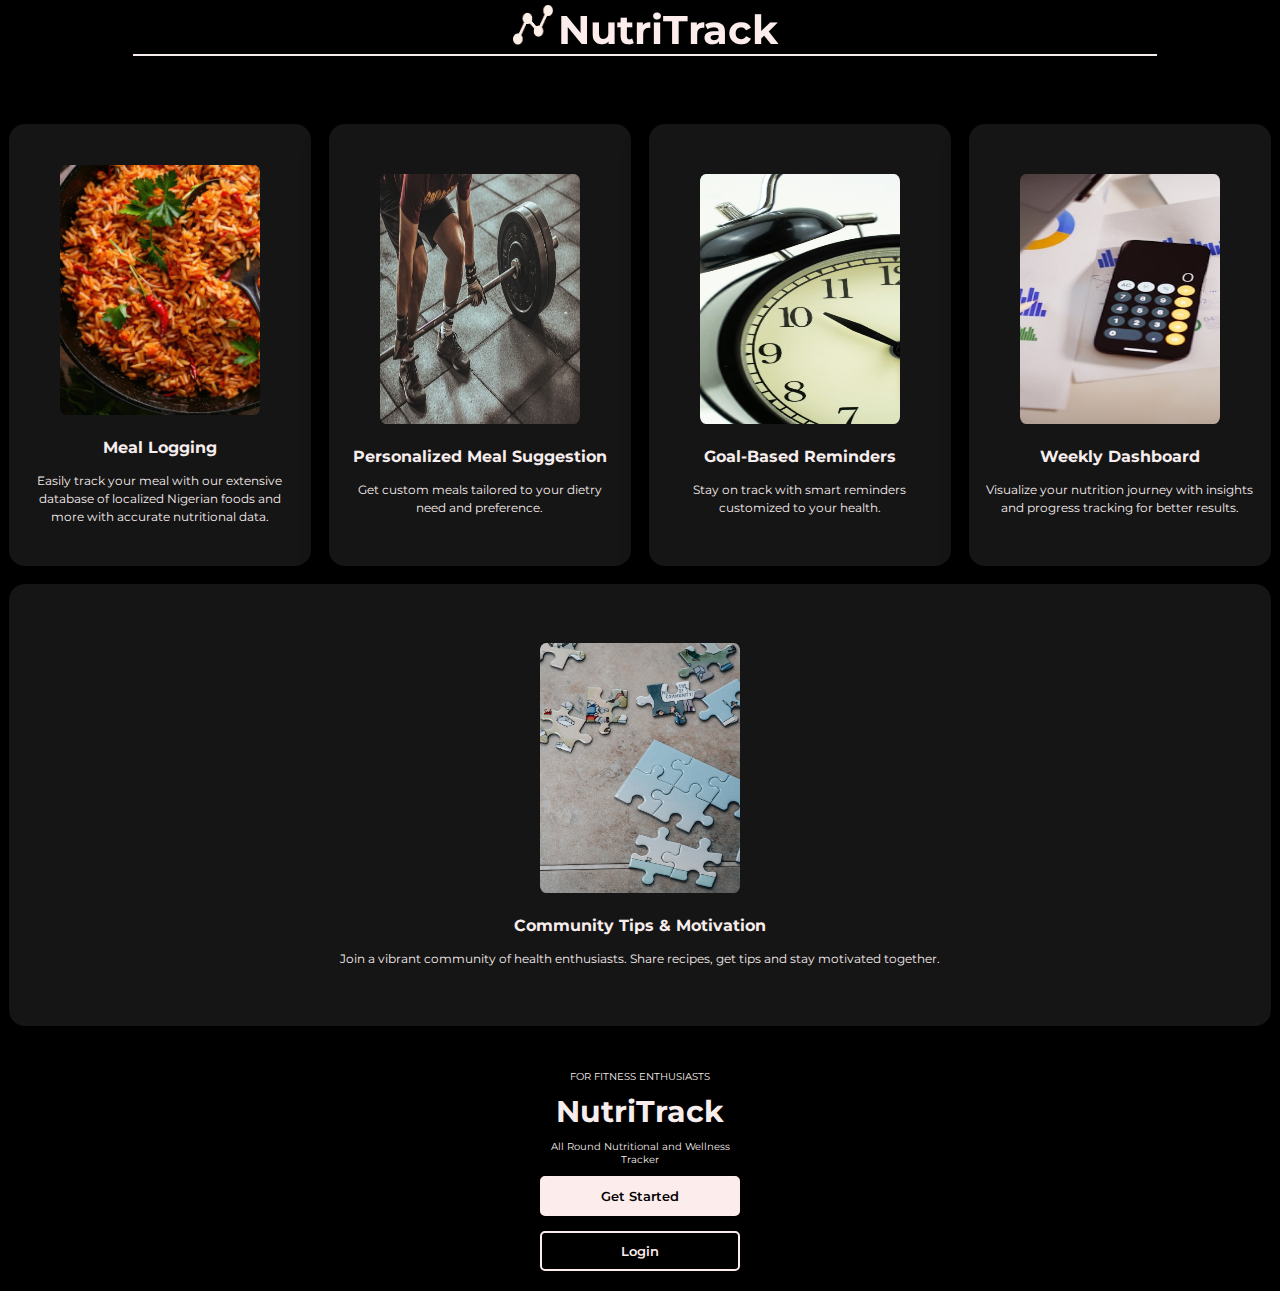
<file: index.html>
<!DOCTYPE html>
<html lang="en">
  <head>
    <meta charset="UTF-8" />
    <meta name="viewport" content="width=device-width, initial-scale=1.0" />
    <title>NUTRITRACK</title>
    <link rel="stylesheet" href="Styles.css" />
    <link rel="preconnect" href="https://fonts.googleapis.com" />
    <link rel="preconnect" href="https://fonts.gstatic.com" crossorigin />
    <link
      href="https://fonts.googleapis.com/css2?family=Montserrat:ital,wght@0,100..900;1,100..900&display=swap"
      rel="stylesheet"
    />
  </head>
  <body>
    <!-- NAVIGATION BAR -->
    <header class="header">
      <div class="header_logo">
        <span class="logo_image"
          ><img
            src="./SIGN IN FOLDER/logo image.jpg"
            alt="NutriTrack Logo"
            class="image_logo"
        /></span>
        <h1 class="header_heading">NutriTrack</h1>
      </div>
    </header>

    <section class="home_card">
      <!-- Features Cards -->
      <div class="feature_cards">
        <!-- MEAL LOGGING CARD -->
        <div class="meal_card card">
          <div class="meal_image">
            <img src="Meal logging image.jpg" alt=" A Meal Image" />
          </div>
          <div class="meal_description description">
            <h3>Meal Logging</h3>
            <p class="features_paragraph">
              Easily track your meal with our extensive database of localized
              Nigerian foods and more with accurate nutritional data.
            </p>
          </div>
        </div>

        <!-- PERSONALIZED MEAL CARD -->
        <div class="personalized_card card">
          <div class="personalized_image">
            <img
              src="Personalized meal image.jpg"
              alt=" A Meal Suggestion image"
            />
          </div>
          <div class="personalized_description description">
            <h3>Personalized Meal Suggestion</h3>
            <p class="features_paragraph">
              Get custom meals tailored to your dietry need and preference.
            </p>
          </div>
        </div>

        <!-- REMINDER CARD  -->
        <div class="reminder_card card">
          <div class="reminder_image">
            <img
              src="goal reminder image.jpg"
              alt=" A Goal Based Reminder image"
            />
          </div>
          <div class="reminder_description description">
            <h3>Goal-Based Reminders</h3>
            <p class="features_paragraph">
              Stay on track with smart reminders customized to your health.
            </p>
          </div>
        </div>

        <!-- DASHBOARD CARD -->
        <div class="dashboard_card card">
          <div class="dashboard_image">
            <img src="dashboard image.jpg" alt=" A Dashboard image" />
          </div>
          <div class="dashboard_description description">
            <h3>Weekly Dashboard</h3>
            <p class="features_paragraph">
              Visualize your nutrition journey with insights and progress
              tracking for better results.
            </p>
          </div>
        </div>

        <!-- COMMUNITY CARD -->
        <div class="community_card card">
          <div class="community_image">
            <img
              src="community image.jpg"
              alt=" A community description image"
            />
          </div>
          <div class="community description">
            <h3>Community Tips & Motivation</h3>
            <p class="features_paragraph">
              Join a vibrant community of health enthusiasts. Share recipes, get
              tips and stay motivated together.
            </p>
          </div>
        </div>
      </div>

      <!-- SET UP CONTAINER -->
      <div class="starting_card">
        <p class="starting_paragraph">FOR FITNESS ENTHUSIASTS</p>
        <h2 class="starting_name">NutriTrack</h2>
        <p class="starting_paragraph">
          All Round Nutritional and Wellness Tracker
        </p>
        <div class="button_container">
          <button class="signup_btn btn">
            <a
              href="./SIGN IN FOLDER/sign_in.html"
              target="_blank"
              class="signup_button"
              >Get Started</a
            >
          </button>
          <button class="signin_btn btn">
            <a
              href="./SIGN IN FOLDER/sign_in.html"
              target="_blank"
              class="signin_button"
              >Login</a
            >
          </button>
        </div>
      </div>
    </section>
  </body>
</html>
</file>
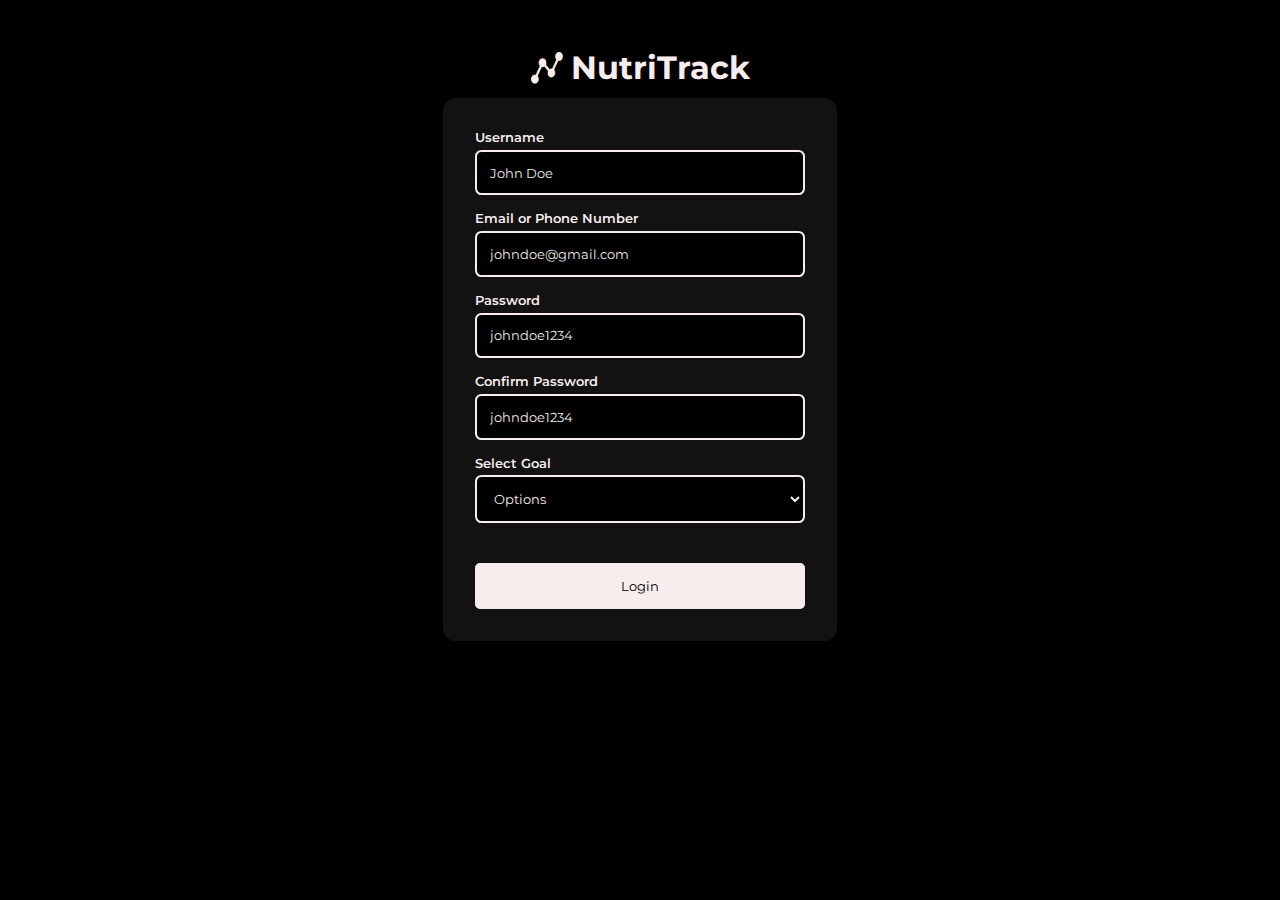
<file: LOG MEAL FOLDER/logmeal.html>
<!DOCTYPE html>
<html lang="en">
  <head>
    <meta charset="UTF-8" />
    <meta name="viewport" content="width=device-width, initial-scale=1.0" />
    <title>Log Meal</title>
    <link rel="stylesheet" href="logmeal.css" />

    <link rel="preconnect" href="https://fonts.googleapis.com" />
    <link rel="preconnect" href="https://fonts.gstatic.com" crossorigin />
    <link
      href="https://fonts.googleapis.com/css2?family=Montserrat:ital,wght@0,100..900;1,100..900&display=swap"
      rel="stylesheet"
    />
  </head>
  <body>
    <!-- NAV BAR -->
    <header class="header">
      <div class="header_logo">
        <span class="logo_image"
          ><img
            src="../PROFILE FOLDER/logo image.jpg"
            alt="NutriTrack Logo"
            class="image_logo"
        /></span>
        <h1 class="header_heading">NutriTrack</h1>
      </div>
      <nav class="header-nav">
        <ul class="header_unordered_list_items">
          <li class="header_unordered_list_item">
            <a
              href="../HOME SCREEN FOLDER/home.html"
              class="header_unordered_list_item_link"
              >Home</a
            >
          </li>
          <li class="header_unordered_list_item">
            <a href="./logmeal.html" class="header_unordered_list_item_link"
              >Log Meals</a
            >
          </li>
          <li class="header_unordered_list_item">
            <a href="../SUGGESTION FOLDER/suggestions.html" class="header_unordered_list_item_link"
              >Meal Suggestions</a
            >
          </li>
          <li class="header_unordered_list_item">
            <a
              href="../DASHBOARD FOLDER/dashboard.html"
              class="header_unordered_list_item_link"
              >Dashboard</a
            >
          </li>
          <li class="header_unordered_list_item">
            <a
              href="../COMMUNITY FOLDER/community.html"
              class="header_unordered_list_item_link"
            >
              Community</a
            >
          </li>
          <li class="header_unordered_list_item">
            <a
              href="../REMINDER FOLDER/reminder.html"
              class="header_unordered_list_item_link"
              >Reminder</a
            >
          </li>
          <li class="header_unordered_list_item">
            <a
              href="../PROFILE FOLDER/profile.html"
              class="header_unordered_list_item_link"
              >Profile</a
            >
          </li>
        </ul>
        <button
          class="header_nav_button"
          type="submit"
          href="../index.html"
          id="logoutBtn"
          target="_blank"
        >
          logout
        </button>
      </nav>
    </header>
    <section class="log-meal__section">
      <div class="main-container">
        <div class="text-group">
          <h1 class="main-heading">Log Your Meal</h1>
          <p class="main-paragraph paragraph">
            Track what you eat to meet your fitness goals.
          </p>
        </div>
        <div class="setup-meal">
          <div class="log-group">
            <div class="log-meal">
              <h2 class="log-heading">Add New Meal</h2>
              <form class="meal-form">
                <div class="meal-info">
                  <div class="meal-name meal">
                    <label for="meal-name">Meal Name</label>
                    <input
                      type="text"
                      name="meal-name"
                      placeholder="e.g Jollof Rice"
                      id="meal-name"
                    />
                  </div>
                  <div class="meal-type meal">
                    <label for="meal-type">Meal Type</label>
                    <select name="meals" id="meal-type">
                      <option value="breakfast">Breakfast</option>
                      <option value="lunch">Lunch</option>
                      <option value="dinner">Dinner</option>
                      <option value="snacks">Snacks</option>
                    </select>
                  </div>
                </div>
                <div class="meal-nutrients">
                  <div class="meal-calories meal">
                    <label for="calories">Calories</label>
                    <input
                      type="number"
                      id="calories"
                      name="calories"
                      value="0"
                    />
                  </div>
                  <div class="meal-protein meal">
                    <label for="protein">Protein (g)</label>
                    <input
                      type="number"
                      id="protein"
                      name="protein"
                      value="0"
                    />
                  </div>
                  <div class="meal-carbs meal">
                    <label for="carbs">Carbs (g)</label>
                    <input type="number" id="carbs" name="carbs" value="0" />
                  </div>
                  <div class="meal-fats meal">
                    <label for="fats">Fats (g)</label>
                    <input type="number" id="fats" name="fats" value="0" />
                  </div>
                </div>
                <button type="submit" class="log-meal-btn">Log meal</button>
              </form>
            </div>
            <div class="logged-meal">
              <div class="text-group">
                <h2 class="logged-heading">Today's Meals</h2>
                <p class="logged-paragraph paragraph">0 meal logged</p>
              </div>
              <div class="logged-meal-stat">
                <p class="logged-meals paragraph">No Meals Logged Yet</p>
              </div>
            </div>
          </div>
          <div class="food-suggestions">
            <div class="text-group">
              <h2 class="suggestion-heading">Nigerian Foods</h2>
              <p class="suggestion-paragraph paragraph">
                Quickly add popular meals
              </p>
            </div>
            <div class="suggested-food">
              <p class="food-suggested">Jollof Rice</p>
              <p class="suggested-nutrient paragraph">250 cal</p>
            </div>
            <div class="suggested-food">
              <p class="food-suggested">Egusi Soup</p>
              <p class="suggested-nutrient paragraph">180 cal</p>
            </div>
            <div class="suggested-food">
              <p class="food-suggested">Pepper Soup</p>
              <p class="suggested-nutrient paragraph">120 cal</p>
            </div>
            <div class="suggested-food">
              <p class="food-suggested">Fufu</p>
              <p class="suggested-nutrient paragraph">200 cal</p>
            </div>
            <div class="suggested-food">
              <p class="food-suggested">Moi Moi</p>
              <p class="suggested-nutrient paragraph">150 cal</p>
            </div>
            <div class="suggested-food">
              <p class="food-suggested">Akara</p>
              <p class="suggested-nutrient paragraph">180 cal</p>
            </div>
            <div class="suggested-food">
              <p class="food-suggested">Suya</p>
              <p class="suggested-nutrient paragraph">220 cal</p>
            </div>
            <div class="suggested-food">
              <p class="food-suggested">Pounded Yam</p>
              <p class="suggested-nutrient paragraph">220 cal</p>
            </div>
            <div class="suggested-food">
              <p class="food-suggested">Garri & Soup</p>
              <p class="suggested-nutrient paragraph">200 cal</p>
            </div>
            <div class="suggested-food">
              <p class="food-suggested">Beans & Plantain</p>
              <p class="suggested-nutrient paragraph">210 cal</p>
            </div>
            <div class="suggested-food">
              <p class="food-suggested">Chin Chin</p>
              <p class="suggested-nutrient paragraph">160 cal</p>
            </div>
            <div class="suggested-food">
              <p class="food-suggested">Meat Pie</p>
              <p class="suggested-nutrient paragraph">280 cal</p>
            </div>
            <div class="suggested-food">
              <p class="food-suggested">Okra Soup</p>
              <p class="suggested-nutrient paragraph">140 cal</p>
            </div>
            <div class="suggested-food">
              <p class="food-suggested">Amala</p>
              <p class="suggested-nutrient paragraph">170 cal</p>
            </div>
          </div>
        </div>
      </div>
    </section>
    <script src="logmeal.js" checkUserSession()></script>
    <script src="session_guard.js"></script>
  </body>
</html>
</file>
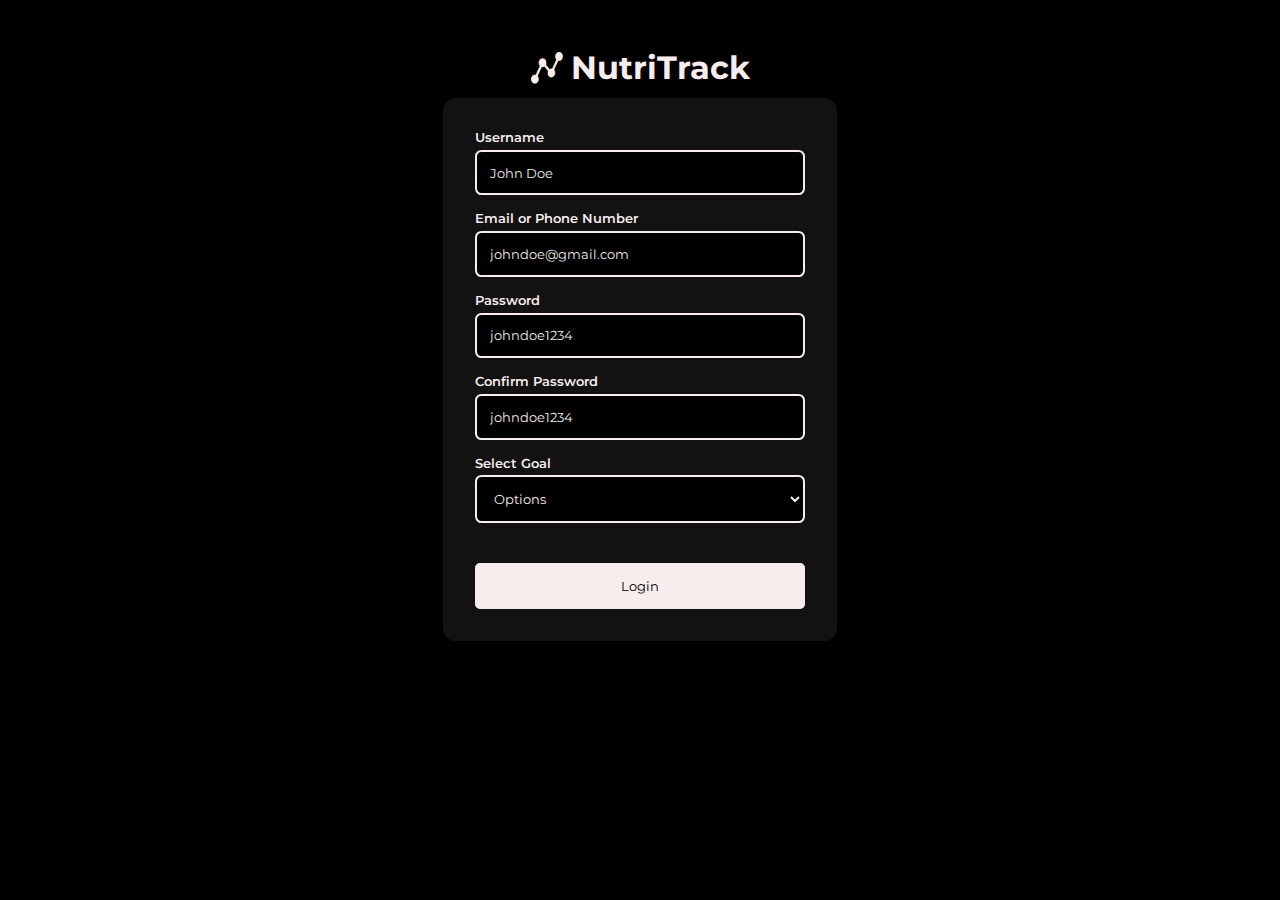
<file: PROFILE FOLDER/profile.html>
<!DOCTYPE html>
<html lang="en">
  <head>
    <meta charset="utf-8" />
    <meta name="viewport" content="width=device-width,initial-scale=1" />
    <title>Your Profile</title>

    <link rel="preconnect" href="https://fonts.googleapis.com" />
    <link rel="preconnect" href="https://fonts.gstatic.com" crossorigin />
    <link
      href="https://fonts.googleapis.com/css2?family=Montserrat:ital,wght@0,100..900;1,100..900&display=swap"
      rel="stylesheet"
    />
    <link rel="stylesheet" href="profile.css" />
  </head>

  <body>
    <!-- FIXED NAV BAR -->
    <header class="header">
      <div class="header_logo">
        <span class="logo_image"
          ><img src="logo image.jpg" alt="NutriTrack Logo" class="image_logo"
        /></span>
        <h1 class="header_heading">NutriTrack</h1>
      </div>
      <nav class="header-nav">
        <ul class="header_unordered_list_items">
          <li class="header_unordered_list_item">
            <a
              href="../HOME SCREEN FOLDER/home.html"
              class="header_unordered_list_item_link"
              >Home</a
            >
          </li>
          <li class="header_unordered_list_item">
            <a href="" class="header_unordered_list_item_link">Log Meals</a>
          </li>
          <li class="header_unordered_list_item">
            <a href="" class="header_unordered_list_item_link"
              >Meal Suggestions</a
            >
          </li>
          <li class="header_unordered_list_item">
            <a
              href="../DASHBOARD FOLDER/dashboard.html"
              class="header_unordered_list_item_link"
              >Dashboard</a
            >
          </li>
          <li class="header_unordered_list_item">
            <a
              href="../REMINDER FOLDER/reminder.html"
              class="header_unordered_list_item_link"
              >Reminder</a
            >
          </li>
          <li class="header_unordered_list_item">
            <a href="./profile.html" class="header_unordered_list_item_link"
              >Profile</a
            >
          </li>
        </ul>
        <button
          class="header_nav_button"
          type="submit"
          href="../index.html"
          id="logoutBtn"
          target="_blank"
        >
          logout
        </button>
      </nav>
    </header>

    <!-- PROFILE BODY -->
    <div class="container">
      <h1 class="profile_title">Your Profile</h1>
      <p class="subtitle">Manage your fitness profile and goals</p>

      <!-- PROFILE CARD -->
      <div class="card">
        <h2>Profile Information</h2>
        <p class="section-desc">
          Update your personal details and fitness goals
        </p>

        <div id="displayMode">
          <div class="info-row">
            <div class="label">Full Name</div>
            <div class="value" id="displayName"><strong>username</strong></div>
          </div>

          <div class="info-row">
            <div class="label">Email</div>
            <div class="value" id="displayEmail">
              <strong>user@email.com</strong>
            </div>
          </div>

          <div class="info-row">
            <div class="label">Daily Calorie Target</div>
            <div class="value">
              <strong id="displayCalories">2000</strong>
              <strong style="color: var(--muted)">calories</strong>
            </div>
          </div>

          <div class="info-row">
            <div class="label">Fitness Goal</div>
            <div class="value" id="displayGoal">
              <strong>Maintenance</strong>
            </div>
          </div>

          <div class="info-row">
            <div class="label">Member Since</div>
            <div class="value" id="memberSince">
              <strong>03/11/2025</strong>
            </div>
          </div>

          <button id="editBtn" class="primary-btn">Edit Profile</button>
        </div>

        <div id="editMode" style="display: none">
          <div class="form-row">
            <label>Full Name</label>
            <input id="nameInput" type="text" />
          </div>

          <div class="form-row">
            <label>Email</label>
            <input id="emailInput" type="email" />
          </div>

          <div class="form-row">
            <label>Daily Calorie Target</label>
            <input id="calorieInput" type="number" />
          </div>

          <div class="form-row">
            <label>Fitness Goal</label>
            <select id="goalInput">
              <option>Weight Loss</option>
              <option>Muscle Gain</option>
              <option selected>Maintenance</option>
              <option>Endurance</option>
            </select>
          </div>

          <div class="button-row">
            <button id="saveBtn" class="primary-btn">Save Changes</button>
            <button id="cancelBtn" class="secondary-btn">Cancel</button>
          </div>
        </div>
      </div>

      <!-- ACCOUNT STATS CARD -->
      <div class="card" style="padding: 18px">
        <h2>Account Stats</h2>
        <p class="section-desc" style="margin-bottom: 14px">
          Overview of your account
        </p>

        <div class="info-row">
          <div class="label">Account Status</div>
          <div class="value" style="color: var(--accent); font-weight: 700">
            Active
          </div>
        </div>

        <div class="info-row">
          <div class="label">Profile Completion</div>
          <div class="value" style="font-weight: 700">100%</div>
        </div>

        <hr
          style="border: none; border-top: 1px solid #e6e6e6; margin: 14px 0"
        />

        <p style="font-size: 14px; color: var(--muted); font-weight: 500">
          Your profile is complete and you're ready to start tracking your
          fitness journey.
        </p>
      </div>
    </div>

    <script src="profile.js" checkUserSession()></script>
    <script src="session_guard.js"></script>
  </body>
</html>
</file>
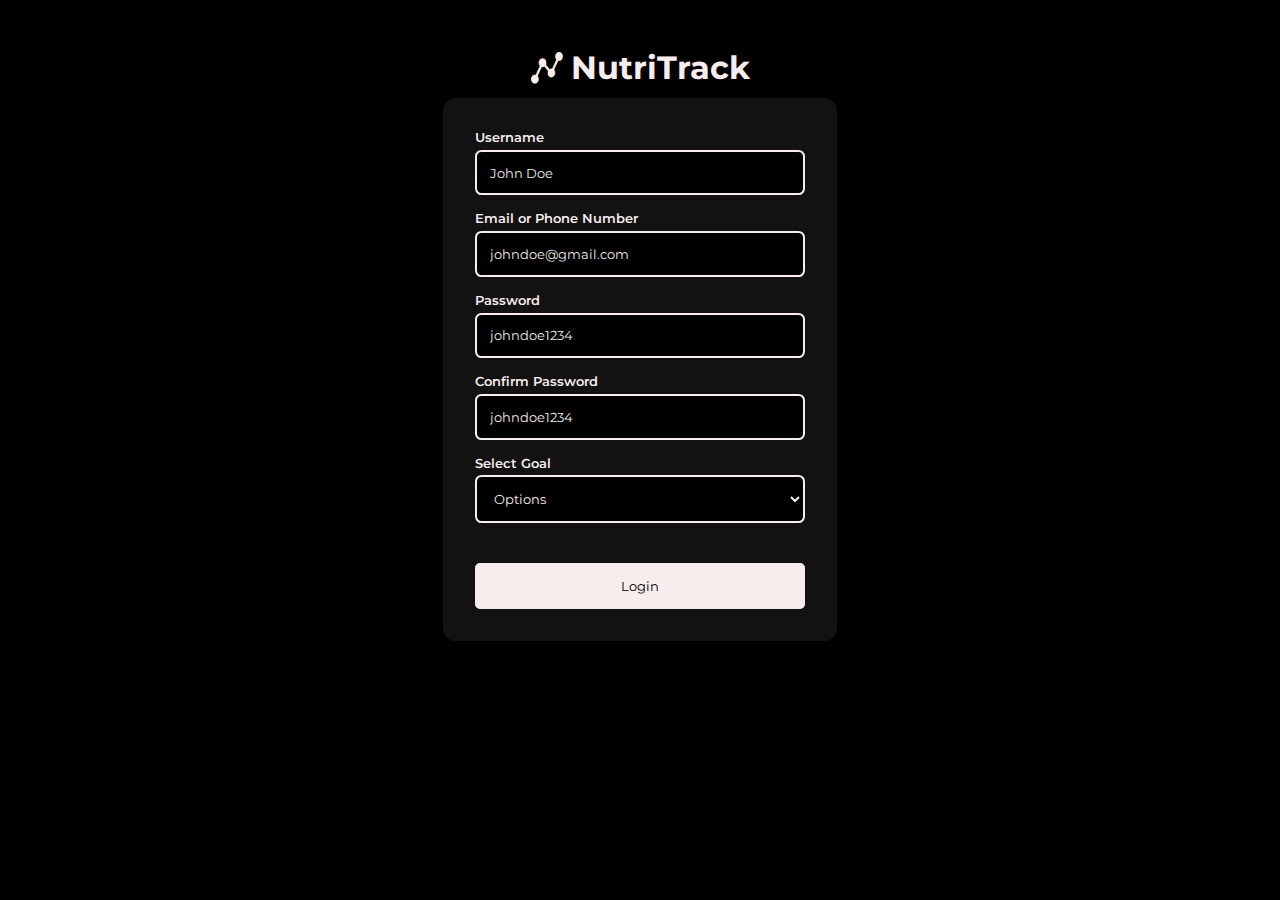
<file: REMINDER FOLDER/reminder.html>
<!DOCTYPE html>
<html lang="en">
  <head>
    <meta charset="UTF-8" />
    <meta name="viewport" content="width=device-width, initial-scale=1.0" />
    <title>Goal-Based Reminders</title>
    <link rel="stylesheet" href="reminder.css" />
    <link rel="preconnect" href="https://fonts.googleapis.com" />
    <link rel="preconnect" href="https://fonts.gstatic.com" crossorigin />
    <link
      href="https://fonts.googleapis.com/css2?family=Montserrat:ital,wght@0,100..900;1,100..900&display=swap"
      rel="stylesheet"
    />
  </head>
  <body>
    <!-- NAV BAR -->
    <header class="header">
      <div class="header_logo">
        <span class="logo_image"
          ><img
            src="../PROFILE FOLDER/logo image.jpg"
            alt="NutriTrack Logo"
            class="image_logo"
        /></span>
        <h1 class="header_heading">NutriTrack</h1>
      </div>
      <nav class="header-nav">
        <ul class="header_unordered_list_items">
          <li class="header_unordered_list_item">
            <a
              href="../HOME SCREEN FOLDER/home.html"
              class="header_unordered_list_item_link"
              >Home</a
            >
          </li>
          <li class="header_unordered_list_item">
            <a href="" class="header_unordered_list_item_link">Log Meals</a>
          </li>
          <li class="header_unordered_list_item">
            <a href="" class="header_unordered_list_item_link"
              >Meal Suggestions</a
            >
          </li>
          <li class="header_unordered_list_item">
            <a
              href="../DASHBOARD FOLDER/dashboard.html"
              class="header_unordered_list_item_link"
              >Dashboard</a
            >
          </li>
          <li class="header_unordered_list_item">
            <a href="./reminder.html" class="header_unordered_list_item_link"
              >Reminder</a
            >
          </li>
          <li class="header_unordered_list_item">
            <a
              href="../PROFILE FOLDER/profile.html"
              class="header_unordered_list_item_link"
              >Profile</a
            >
          </li>
        </ul>
        <button
          class="header_nav_button"
          type="submit"
          href="../index.html"
          id="logoutBtn"
          target="_blank"
        >
          logout
        </button>
      </nav>
    </header>

    <!-- MAIN CONTAINER -->
    <div class="text-group">
      <h1>Goal-Based Reminders</h1>
      <p>Set Reminders For your Meals, Hydration and Workouts</p>
    </div>
    <section class="reminder-section">
      <div class="reminder__card">
        <div class="reminder-state" id="reminder-state">
          <div id="reminder-list">
            <h2>My Reminders</h2>
            <p class="empty-text">No Reminders Set</p>
          </div>
          <div class="reminder__set">
            <p>Let's set up your first reminder.</p>
            <button id="add-reminder-btn">+ Add Reminder</button>
          </div>
        </div>

        <div class="reminder_setup hidden" id="reminder-setup">
          <h3 class="reminder_setup-heading">Set Your Reminders</h3>

          <form class="reminder-form" id="reminder-form">
            <div class="form-group">
              <label for="reminder-type">Reminder Type</label>
              <select name="reminder-type" id="reminder-type">
                <option value="Meal">Meal</option>
                <option value="Hydration">Hydration</option>
                <option value="Workout">Workout</option>
              </select>
            </div>
            <div class="form-group">
              <label for="reminder-time">Time</label>
              <input
                type="time"
                id="reminder-time"
                name="reminder-time"
                value="08:00"
                required
              />
            </div>

            <div class="reminder__setup-btn">
              <button type="submit">Save Reminder</button>
              <button type="button" id="cancel-btn">Cancel</button>
            </div>
          </form>
        </div>
      </div>

      <div class="suggestion__card" id="suggestion-card">
        <h3 class="suggestion-heading">Quick Suggestions</h3>
        <p class="suggestion-paragraph">Get started in one click...</p>

        <div class="suggestions" id="suggest-breakfast">
          <p>8:00 AM</p>
          <p>Breakfast</p>
        </div>
        <div class="suggestions" id="suggest-lunch">
          <p>12:30 PM</p>
          <p>Lunch</p>
        </div>
        <div class="suggestions" id="suggest-dinner">
          <p>7:00 PM</p>
          <p>Dinner</p>
        </div>
        <div class="suggestions" id="suggest-workout-am">
          <p>6:30 AM</p>
          <p>Workout</p>
        </div>
        <div class="suggestions" id="suggest-workout-pm">
          <p>5:30 PM</p>
          <p>Workout</p>
        </div>
      </div>
    </section>

    <script src="reminder.js" checkUserSession()></script>
    <script src="session_guard.js"></script>
  </body>
</html>
</file>
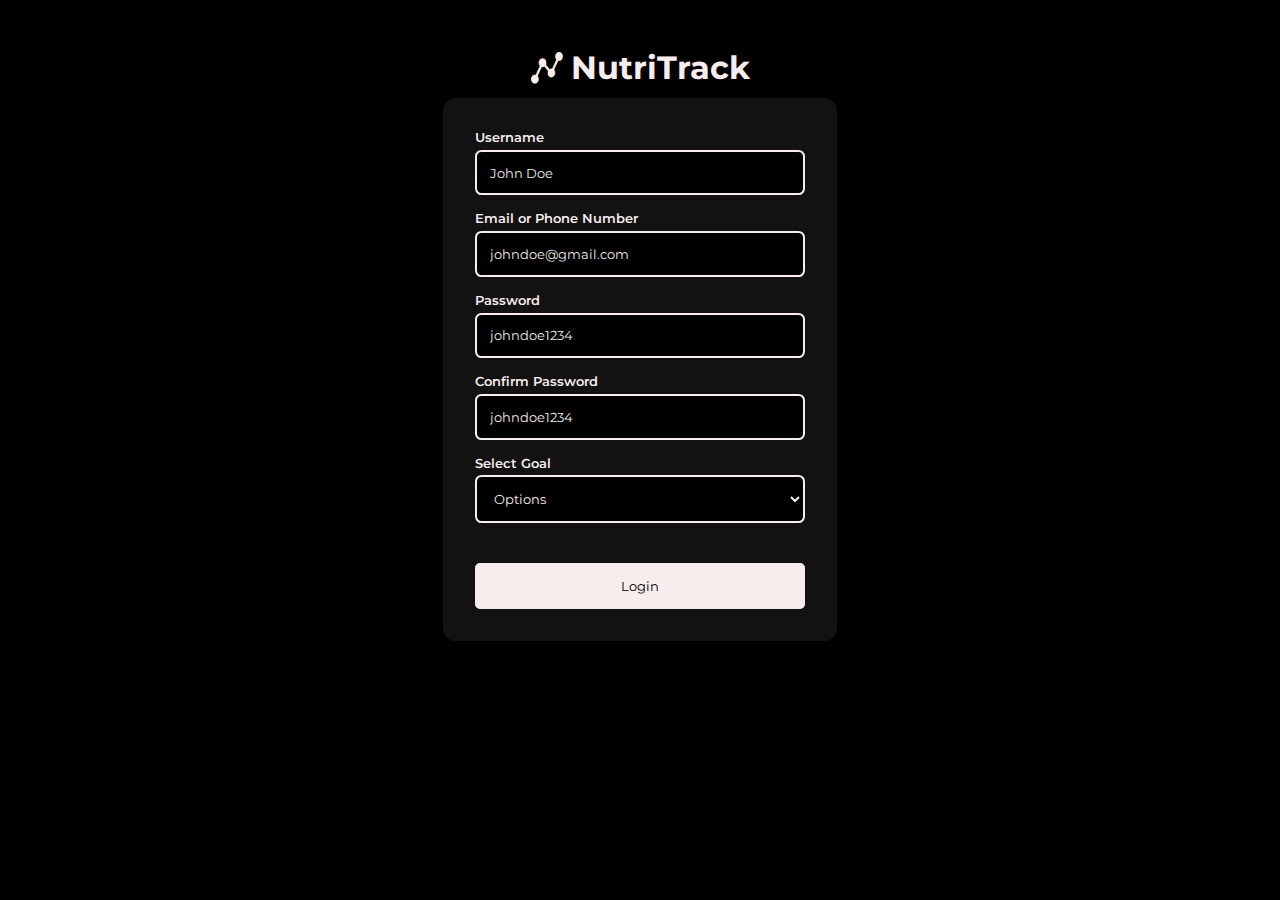
<file: SIGN IN FOLDER/sign_in.html>
<!DOCTYPE html>
<html lang="en">
  <head>
    <meta charset="UTF-8" />
    <meta name="viewport" content="width=device-width, initial-scale=1.0" />
    <title>Login Page</title>
    <link rel="stylesheet" href="sign_in.css" />
    <link rel="preconnect" href="https://fonts.googleapis.com" />
    <link rel="preconnect" href="https://fonts.gstatic.com" crossorigin />
    <link
      href="https://fonts.googleapis.com/css2?family=Montserrat:ital,wght@0,100..900;1,100..900&display=swap"
      rel="stylesheet"
    />
  </head>
  <body>
    <section class="sign_in-container">
      <!-- Form Heading -->
      <div class="header_container">
        <span class="logo_image">
          <img src="logo image.jpg" alt="Logo" />
        </span>
        <h3 class="form_section-header">NutriTrack</h3>
      </div>
      <!-- FORM CONTAINER -->
      <form class="main_section" id="signupForm">
        <!-- USERNAME -->
        <div class="username">
          <label for="Username">Username</label>
          <input type="text" id="Username" placeholder="John Doe" />
          <span class="error-message" id="usernameError"></span>
        </div>
        <!-- MAIL AND PHONE NUMBER -->
        <div class="mail">
          <label for="Email or Phone Number">Email or Phone Number</label>
          <input
            type="text"
            id="Email or Phone Number"
            placeholder="johndoe@gmail.com"
          />
          <span class="error-message" id="emailError"></span>
        </div>
        <!-- PASSWORD -->
        <div class="password">
          <label for="pwd1">Password</label>
          <input type="password" id="pwd1" placeholder="johndoe1234" />
          <span class="error-message" id="pwd1Error"></span>
        </div>
        <!-- CONFIRM PASSWORD -->
        <div class="password confirm">
          <label for="pwd2">Confirm Password</label>
          <input type="password" id="pwd2" placeholder="johndoe1234" />
          <span class="error-message" id="pwd2Error"></span>
        </div>
        <!-- GOAL SELECTION -->
        <div class="goals">
          <label for="goal">Select Goal</label>
          <select id="goal">
            <option>Options</option>
            <option>Weight Loss</option>
            <option>Muscle Enhancement</option>
            <option>Maintenance</option>
            <option>Weight Gain</option>
          </select>
          <span class="error-message" id="goalError"></span>
        </div>
        <div class="button">
          <button
            class="submit-btn"
            type="submit"
            href="../HOME SCREEN FOLDER/home.html"
            target="_blank"
          >
            <span class="login_link">Login</span>
          </button>
        </div>
        <!-- Success Message -->
        <span class="success-message" id="successMessage"></span>
      </form>
    </section>

    <!-- Link to our JavaScript file -->
    <script src="sign_in.js"></script>
  </body>
</html>
</file>
<file: Styles.css>
* {
  margin: 0;
  padding: 0;
  box-sizing: border-box;
  font-family: "Montserrat", sans-serif;
}
html {
  font-size: 62.5%;
  scroll-behavior: smooth;
}
@media (max-width: 320px) {
  html {
    font-size: 37%;
  }
}
@media (min-width: 321px) and (max-width: 375px) {
  html {
    font-size: 42%;
  }
}

body {
  background-color: black;
  color: rgb(247, 237, 237);
  width: 100%;
  height: 100%;
  padding-top: 12rem;
  padding-left: 0.5rem;
  padding-right: 0.5rem;
}
/* NAV BAR */
.header {
  display: flex;
  justify-content: center;
  position: fixed;
  top: 0;
  width: 100%;
  margin-top: 0.5rem;
}
.header_logo {
  display: flex;
  justify-content: center;
  gap: 0.5rem;
  border-bottom: solid 2px rgb(247, 237, 237);
  width: 80%;
}
.header_heading {
  font-size: 4rem;
  color: rgb(253, 236, 236);
}
.image_logo {
  height: 4rem;
  width: 4rem;
}

/* FEATURES CARDS */
.home_card {
  display: flex;
  flex-direction: column;
  justify-content: center;
  align-items: center;
  gap: 2rem;
  flex-wrap: wrap;
}
.feature_cards {
  display: flex;
  flex-wrap: wrap;
  gap: 1rem;
  font-size: 1.2rem;
}
img {
  height: 25rem;
  width: 20rem;
  border-radius: 3%;
}
.card {
  flex-grow: 1;
  width: 26rem;
  height: 45rem;
  padding-top: 2rem;
  padding-bottom: 2rem;
  background-color: rgba(51, 50, 50, 0.411);
  border: solid 4px black;
  border-radius: 2rem;
  display: flex;
  flex-direction: column;
  justify-content: center;
  align-items: center;
  gap: 2rem;
  box-shadow: 0 20px 25px 5px rgb(0 0 0 / 0.1), 0 8px 10px 6px rgb(0 0 0 / 0.1);
  transition: all 0.5s;
}
.card:hover {
  transform: translateY(-10px);
  border: rgb(173, 172, 172) solid 3px;
}
.description {
  width: 90%;
  text-align: center;
}
h3 {
  padding-bottom: 1.5rem;
  font-size: 1.6rem;
  font-weight: 700;
}
.features_paragraph {
  line-height: 1.5;
  font-weight: 400;
}

/* SET UP CONTAINER */
.starting_card {
  padding: 2rem 2rem;
  display: flex;
  flex-direction: column;
  justify-content: center;
  align-items: center;
  gap: 1rem;
  width: 25rem;
  text-align: center;
}
.starting_name {
  font-size: 3rem;
}
.starting_paragraph {
  font-weight: 400;
}
.button_container {
  display: flex;
  flex-direction: column;
  gap: 1.5rem;
}
.btn {
  width: 20rem;
  height: 4rem;
  text-align: center;
  border-radius: 0.5rem;
  cursor: pointer;
}
.signup_btn.btn {
  background-color: rgb(253, 236, 236);
  border: solid 2px rgb(253, 236, 236);
  transition: all 0.5s;
}
.signup_btn.btn:hover {
  background-color: black;
  border: solid 2px rgb(253, 236, 236);
  color: rgb(253, 236, 236);
  transform: translateY(-2px);
}
.signin_btn.btn {
  background-color: black;
  border: solid 2px rgb(253, 236, 236);
  transition: all 0.5s;
}
.signin_btn.btn:hover {
  background-color: rgb(253, 236, 236);
  border: solid 2px rgb(253, 236, 236);
  color: black;
  transform: translateY(-3px);
}
.signup_button {
  text-decoration: none;
  color: black;
  font-weight: 600;
  transition: all 0.5s;
}
.signup_button:hover {
  color: rgb(253, 236, 236);
}
.signin_button {
  text-decoration: none;
  color: rgb(253, 236, 236);
  font-weight: 600;
  transition: all 0.5s;
}
.signin_button:hover {
  color: black;
}
</file>
<file: LOG MEAL FOLDER/logmeal.css>
* {
  margin: 0;
  padding: 0;
  box-sizing: border-box;
  font-family: "Montserrat", sans-serif;
}
html {
  font-size: 62.5%;
  scroll-behavior: smooth;
}
body {
  background-color: rgba(32, 30, 30, 0.726);
  font-size: 1.6rem;
}

.header {
  position: fixed;
  display: flex;
  width: 100%;
  top: 0;
  left: 0;
  right: 0;
  justify-content: space-between;
  padding: 0.5rem 2rem;
  align-items: center;
}
.image_logo {
  height: 5rem;
  width: 5rem;
  border-radius: 10%;
}
.header_logo {
  display: flex;
  align-items: center;
  justify-content: center;
  gap: 0.3rem;
}
.header_heading {
  font-size: 2.7rem;
  color: black;
}
.header-nav {
  display: flex;
  gap: 3.2rem;
  align-items: center;
}
.header_unordered_list_items {
  display: flex;
  align-items: center;
  list-style: none;
  gap: 3.2rem;
}
.header_nav_button {
  display: inline-block;
  padding: 1rem 2rem;
  border: 2px solid rgb(247, 237, 237);
  background-color: black;
  color: white;
  border-radius: 1rem;
  font-weight: 600;
  cursor: pointer;
  transition: all 0.5s;
}
.header_nav_button:hover {
  background-color: rgb(247, 237, 237);
  color: black;
}
.header_unordered_list_item_link {
  text-decoration: none;
  color: black;
  font-weight: 600;
}

/* PSEUDO CLASS= APPLIED FOR THE PURPOSE OF AN INTERACTION ON A WEBSITE */
.header_unordered_list_item_link:hover {
  color: rgb(247, 237, 237);
}
.main-container {
  max-width: 130rem;
  margin: 0 auto;
  padding: 2rem;
}
.log-meal__section {
  margin-top: 7rem;
  margin-bottom: 5rem;
  display: flex;
  flex-direction: column;
  gap: 4rem;
}
.log-meal,
.logged-meal,
.food-suggestions {
  background-color: rgb(247, 237, 237);
  padding: 2rem;
  border-radius: 1.5rem;
}
.meal {
  display: flex;
  flex-direction: column;
  gap: 0.5rem;
  flex: 1;
}
.text-group {
  line-height: 1.5;
}
.paragraph {
  color: grey;
}
label {
  font-size: 1.6rem;
  font-weight: 600;
  margin-bottom: 0.5rem;
}
.main-heading {
  font-size: 4.5rem;
  font-weight: 700;
  color: rgb(247, 237, 237);
}
.main-paragraph.paragraph {
  font-size: 1.8rem;
  font-weight: 600;
  color: black;
}

.setup-meal {
  display: grid;
  grid-template-columns: 2fr 1fr;
  gap: 2.5rem;
  margin: 2.5rem 0;
}
.log-group {
  display: flex;
  flex-direction: column;
  gap: 2.5rem;
}

.log-heading {
  margin-bottom: 2.5rem;
}
.meal-form {
  display: flex;
  flex-direction: column;
  gap: 1.5rem;
}
.meal-info,
.meal-nutrients {
  display: flex;
  gap: 1.5rem;
}
.setup-meal .log-group .meal-form input,
.setup-meal .log-group .meal-form select {
  padding: 1rem;
  border: 1px solid #ccc;
  border-radius: 1rem;
  width: 100%;
}
.log-meal-btn {
  padding: 1rem;
  background-color: black;
  color: rgb(247, 237, 237);
  border: none;
  border-radius: 1rem;
}
.logged-meal-stat {
  text-align: center;
}
.logged-meals {
  margin: 32px auto;
}
.suggested-food {
  display: flex;
  flex-direction: column;
  gap: 0.5rem;
  padding: 1rem;
  cursor: pointer;
  border-radius: 1rem;
}
.suggested-food:hover {
  background-color: rgb(247, 237, 237);
}
.food-suggested {
  font-size: 1.4rem;
  font-weight: 600;
}
.suggested-nutrient {
  font-size: smaller;
}
</file>
<file: PROFILE FOLDER/profile.css>
:root {
  --bg-start: #eafaf3;
  --bg-end: #d9f3ea;
  --muted: #6b6b6b;
  --card: rgb(247, 237, 237);
  --accent: #0f9d58;
  --black: #0b0b0b;
  --radius: 14px;
  --gap: 18px;
}

* {
  margin: 0;
  box-sizing: border-box;
  font-family: "Montserrat", sans-serif;
  padding: 0;
}
.header {
  position: fixed;
  display: flex;
  width: 100%;
  top: 0;
  left: 0;
  right: 0;
  justify-content: space-between;
  padding: 5px 20px;
  align-items: center;
}
.image_logo {
  height: 50px;
  width: 50px;
  border-radius: 10%;
}
.header_logo {
  display: flex;
  align-items: center;
  justify-content: center;
  gap: 3px;
}
.header_heading {
  font-size: 27px;
  color: black;
}
.header-nav {
  display: flex;
  gap: 32px;
  align-items: center;
}
.header_unordered_list_items {
  display: flex;
  align-items: center;
  list-style: none;
  gap: 32px;
}
.header_nav_button {
  display: inline-block;
  padding: 10px 20px;
  border: 2px solid rgb(247, 237, 237);
  background-color: var(--black);
  color: white;
  border-radius: 10px;
  font-weight: 600;
  cursor: pointer;
  transition: all 0.5s;
}
.header_nav_button:hover {
  background-color: rgb(247, 237, 237);
  color: var(--black);
}
.header_unordered_list_item_link {
  text-decoration: none;
  color: var(--black);
  font-weight: 600;
}

/* PSEUDO CLASS= APPLIED FOR THE PURPOSE OF AN INTERACTION ON A WEBSITE */
.header_unordered_list_item_link:hover {
  color: rgb(247, 237, 237);
}

body {
  background-color: rgba(32, 30, 30, 0.726);
  max-height: 100%;
  padding-bottom: 22px;
  padding-left: 22px;
  padding-right: 22px;
  display: flex;
  flex-direction: column;
  justify-content: center;
  align-items: center;
}

.container {
  width: 65%;
  margin-top: 80px;
  padding: 20px 20px;
}
h1.profile_title {
  font-size: 34px;
  font-weight: 800;
  margin-bottom: 6px;
  color: rgb(247, 237, 237);
}
.subtitle {
  color: var(--black);
  margin-bottom: 22px;
  font-size: 15px;
  font-weight: 500;
}

.card {
  background: var(--card);
  border-radius: var(--radius);
  padding: 22px;
  box-shadow: 0 8px 18px rgba(13, 13, 13, 0.06);
  margin-bottom: 20px;
}

.card h2 {
  margin: 0;
  font-size: 18px;
  font-weight: 700;
}
.section-desc {
  color: var(--muted);
  margin-top: 8px;
  margin-bottom: 18px;
  font-weight: 500;
}

.info-row {
  display: flex;
  flex-direction: column;
  margin-bottom: 12px;
  font-size: 15px;
}
.info-row .label {
  color: var(--muted);
  font-weight: 600;
  font-size: 13px;
  margin-bottom: 4px;
}
.info-row .value {
  font-weight: 700;
  font-size: 16px;
}

input,
select {
  width: 100%;
  padding: 12px 14px;
  font-size: 15px;
  border-radius: 12px;
  border: 1px solid #e6e6e6;
  background: #fff;
  outline: none;
}

.button-row {
  display: flex;
  gap: 12px;
  margin-top: 18px;
}
.primary-btn {
  display: block;
  width: 100%;
  margin: 0 auto;
  background: #0b0b0b;
  color: #fff;
  padding: 12px 14px;
  border-radius: 12px;
  border: none;
  font-weight: 600;
  cursor: pointer;
}
.secondary-btn {
  width: 100%;
  margin: 0 auto;
  background: #fff;
  border: 1px solid #e6e6e6;
  color: #111;
  padding: 12px;
  border-radius: 12px;
  font-weight: 600;
  cursor: pointer;
}
</file>
<file: REMINDER FOLDER/reminder.css>
* {
  margin: 0;
  padding: 0;
  box-sizing: border-box;
  font-family: "Montserrat", sans-serif;
}

body {
  background-color: rgba(32, 30, 30, 0.726);
  height: 100%;
  width: 100%;
  padding: 25px;
  font-size: 1.6rem;
}
html {
  font-size: 62.5%;
  scroll-behavior: smooth;
}
.header {
  position: fixed;
  display: flex;
  width: 100%;
  top: 0;
  left: 0;
  right: 0;
  justify-content: space-between;
  padding: 0.5rem 2rem;
  align-items: center;
}
.image_logo {
  height: 5rem;
  width: 5rem;
  border-radius: 10%;
}
.header_logo {
  display: flex;
  align-items: center;
  justify-content: center;
  gap: 0.3rem;
}
.header_heading {
  font-size: 2.7rem;
  color: black;
}
.header-nav {
  display: flex;
  gap: 3.2rem;
  align-items: center;
}
.header_unordered_list_items {
  display: flex;
  align-items: center;
  list-style: none;
  gap: 3.2rem;
}
.header_nav_button {
  display: inline-block;
  padding: 1rem 2rem;
  border: 2px solid rgb(247, 237, 237);
  background-color: black;
  color: white;
  border-radius: 1rem;
  font-weight: 600;
  cursor: pointer;
  transition: all 0.5s;
}
.header_nav_button:hover {
  background-color: rgb(247, 237, 237);
  color: black;
}
.header_unordered_list_item_link {
  text-decoration: none;
  color: black;
  font-weight: 600;
}

/* PSEUDO CLASS= APPLIED FOR THE PURPOSE OF AN INTERACTION ON A WEBSITE */
.header_unordered_list_item_link:hover {
  color: rgb(247, 237, 237);
}

.text-group {
  padding-left: 2rem;
  margin-bottom: 2rem;
  margin-top: 8rem;
}
.text-group > h1 {
  color: rgb(247, 237, 237);
}

.reminder-section {
  display: flex;
  gap: 3rem;
}

.reminder__card,
.suggestion__card {
  background: rgb(247, 237, 237);
  border-radius: 2rem;
  padding: 3rem;
  border: 2px solid rgb(247, 237, 237);
}

.reminder__card {
  flex: 2;
  display: flex;
  flex-direction: column;
  gap: 2rem;
}

.suggestion__card {
  flex: 1;
}

.reminder-state,
.reminder__setup {
  width: 100%;
}

.reminder__set {
  margin: 5rem auto;
  text-align: center;
}

.reminder__set button {
  background: #000;
  color: #fff;
  padding: 1.2rem 2rem;
  border: none;
  border-radius: 0.6rem;
  cursor: pointer;
  font-size: 1.6rem;
  font-weight: bold;
  margin-top: 2rem;
  transition: all 0.5s;
}

.reminder__set button:hover {
  background-color: #333;
  transform: translateY(-2px);
}

.reminder-form {
  display: flex;
  flex-wrap: wrap;
  gap: 2rem;
  padding: auto;
}

.form-group {
  display: flex;
  flex-direction: column;
  flex: 1;
  min-width: 15rem;
}

.form-group label {
  font-weight: bold;
  font-size: 0.9em;
  margin-bottom: 0.8rem;
}

.form-group select,
.form-group input {
  width: 100%;
  padding: 1.2rem;
  border: 1px solid #ccc;
  border-radius: 0.6rem;
  font-size: 1.6rem;
}

.reminder__setup-btn {
  display: flex;
  gap: 1.5rem;
  width: 100%;
  margin-top: 1.5rem;
}

.reminder__setup-btn button {
  flex: 1;
  padding: 1.2rem;
  border-radius: 0.6rem;
  font-weight: bold;
  font-size: 1.6rem;
  cursor: pointer;
  transition: all 0.5s;
}
.reminder__setup-btn button:hover {
  background-color: #333;
  transform: translateY(-2px);
}

.reminder__setup-btn button[type="submit"] {
  background: #000;
  color: #fff;
  border: 1px solid #000;
}

.reminder__setup-btn button[type="button"] {
  background: #fff;
  color: #333;
  border: 1px solid #ccc;
}

.suggestion__card h3 {
  margin-bottom: 0.5rem;
}

.suggestion-paragraph {
  font-size: 0.9em;
  color: #666;
  margin-bottom: 1.5rem;
}

.suggestions {
  display: flex;
  justify-content: space-between;
  padding: 1.5rem 0.5rem;
  border-bottom: 1px solid #f0f0f0;
  cursor: pointer;
}

.suggestions:last-child {
  border-bottom: none;
}

.suggestions:hover {
  background: #f9f9f9;
}

.suggestions p:first-child {
  font-weight: bold;
}

.suggestions p:last-child {
  color: #555;
}

.hidden {
  display: none;
}
</file>
<file: SIGN IN FOLDER/sign_in.css>
* {
  margin: 0;
  padding: 0;
  box-sizing: border-box;
  font-family: "Montserrat", sans-serif;
}
html {
  font-size: 62.5;
}
body {
  color: rgb(247, 237, 237);
  background-color: black;
  width: 100%;
  height: 100%;
}
.sign_in-container {
  display: flex;
  flex-direction: column;
  align-items: center;
  margin-top: 3rem;
  gap: 0.5rem;
  margin-bottom: 5rem;
}
/* FORM HEADING */
img,
.logo_image {
  width: 2rem;
  height: 2rem;
}
.form_section-header {
  font-size: 2rem;
}
.header_container {
  display: flex;
  gap: 0.5rem;
  align-items: center;
  justify-content: center;
}
.main_section {
  display: flex;
  flex-direction: column;
  gap: 1rem;
  justify-content: center;
  padding: 2rem;
  width: 25rem;
  background-color: rgba(44, 43, 43, 0.411);
  border: solid 3px black;
  box-shadow: 0 20px 25px 5px rgb(0 0 0 / 0.1), 0 8px 10px 6px rgb(0 0 0 / 0.1);
  border-radius: 1rem;
}

.username {
  display: flex;
  flex-direction: column;
  gap: 0.3rem;
}
.mail {
  display: flex;
  flex-direction: column;
  gap: 0.3rem;
}
.password {
  display: flex;
  flex-direction: column;
  gap: 0.3rem;
}
.goals {
  display: flex;
  flex-direction: column;
  gap: 0.3rem;
}
label {
  font-size: 0.8rem;
  font-weight: 600;
}
input,
select {
  padding: 0.8rem;
  width: 100%;
  background-color: black;
  border: solid 2px rgb(247, 237, 237);
  color: rgb(247, 237, 237);
  border-radius: 0.4rem;
  font-weight: 400;
  transition: all 0.5s;
}
input:hover {
  transform: translateY(-2px);
  border: solid 2.5px rgb(247, 237, 237);
}

::placeholder {
  color: rgb(238, 233, 233);
}
.submit-btn {
  padding: 0.8rem;
  background-color: rgb(247, 237, 237);
  border: 2px solid rgb(247, 237, 237);
  border-radius: 0.3rem;
  width: 100%;
  display: inline-block;
  margin-top: 1.5rem;
  text-align: center;
  cursor: pointer;
  transition: all 0.5s;
}
.submit-btn:hover {
  background-color: black;
  border: 3px solid rgb(247, 237, 237);
  transform: translateY(-1px);
  color: rgb(247, 237, 237);
}
.login_link {
  text-decoration: none;
  color: black;
  font-weight: 400;
  width: 100%;
  display: inline-block;
}
.login_link:hover {
  color: rgb(247, 237, 237);
}

/* ADDED CLASS STYLING */
.error-message {
  font-size: 0.7rem;
  color: #ff6b6b;
  margin-top: -0.2rem;
  display: none;
}

.error-message.show {
  display: block;
}

input.error,
select.error {
  border-color: #ff6b6b !important;
}

.success-message {
  font-size: 0.85rem;
  color: #51cf66;
  text-align: center;
  margin-top: 1rem;
  display: none;
}

.success-message.show {
  display: block;
}
</file>
